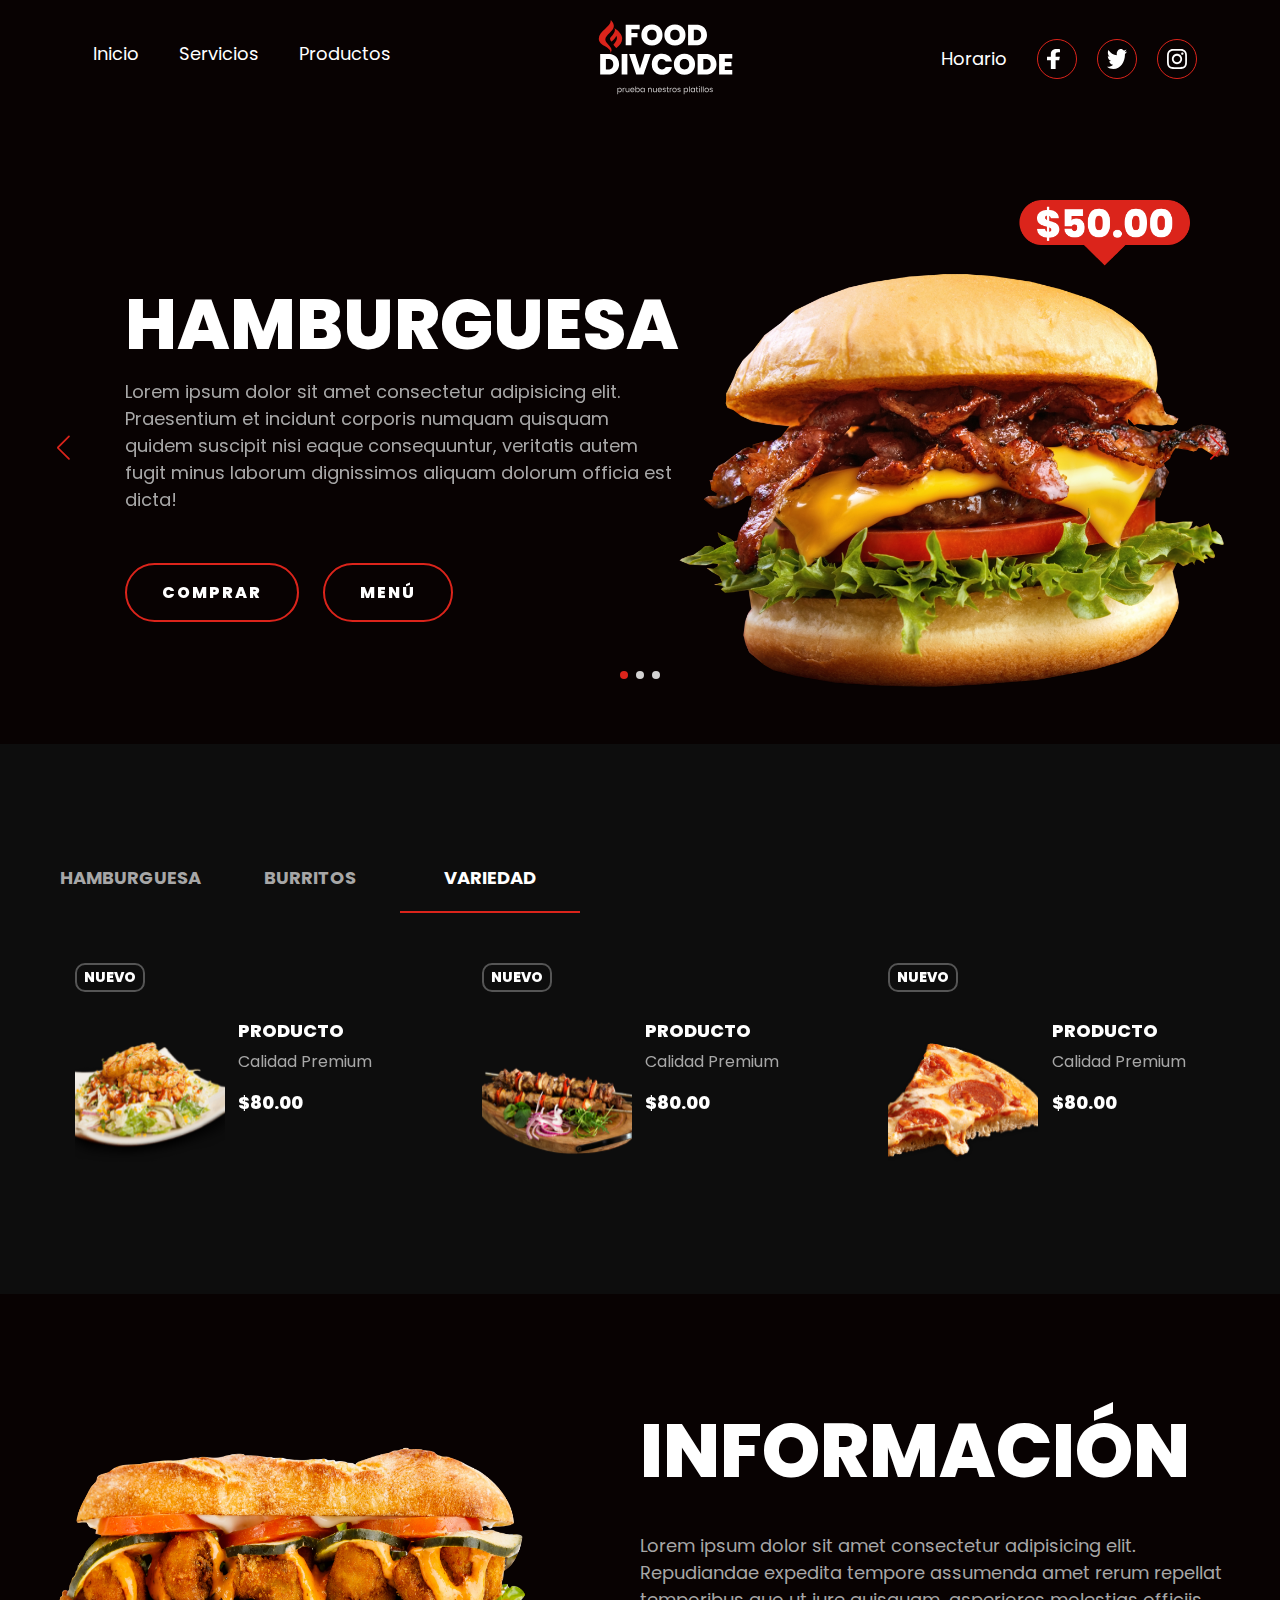
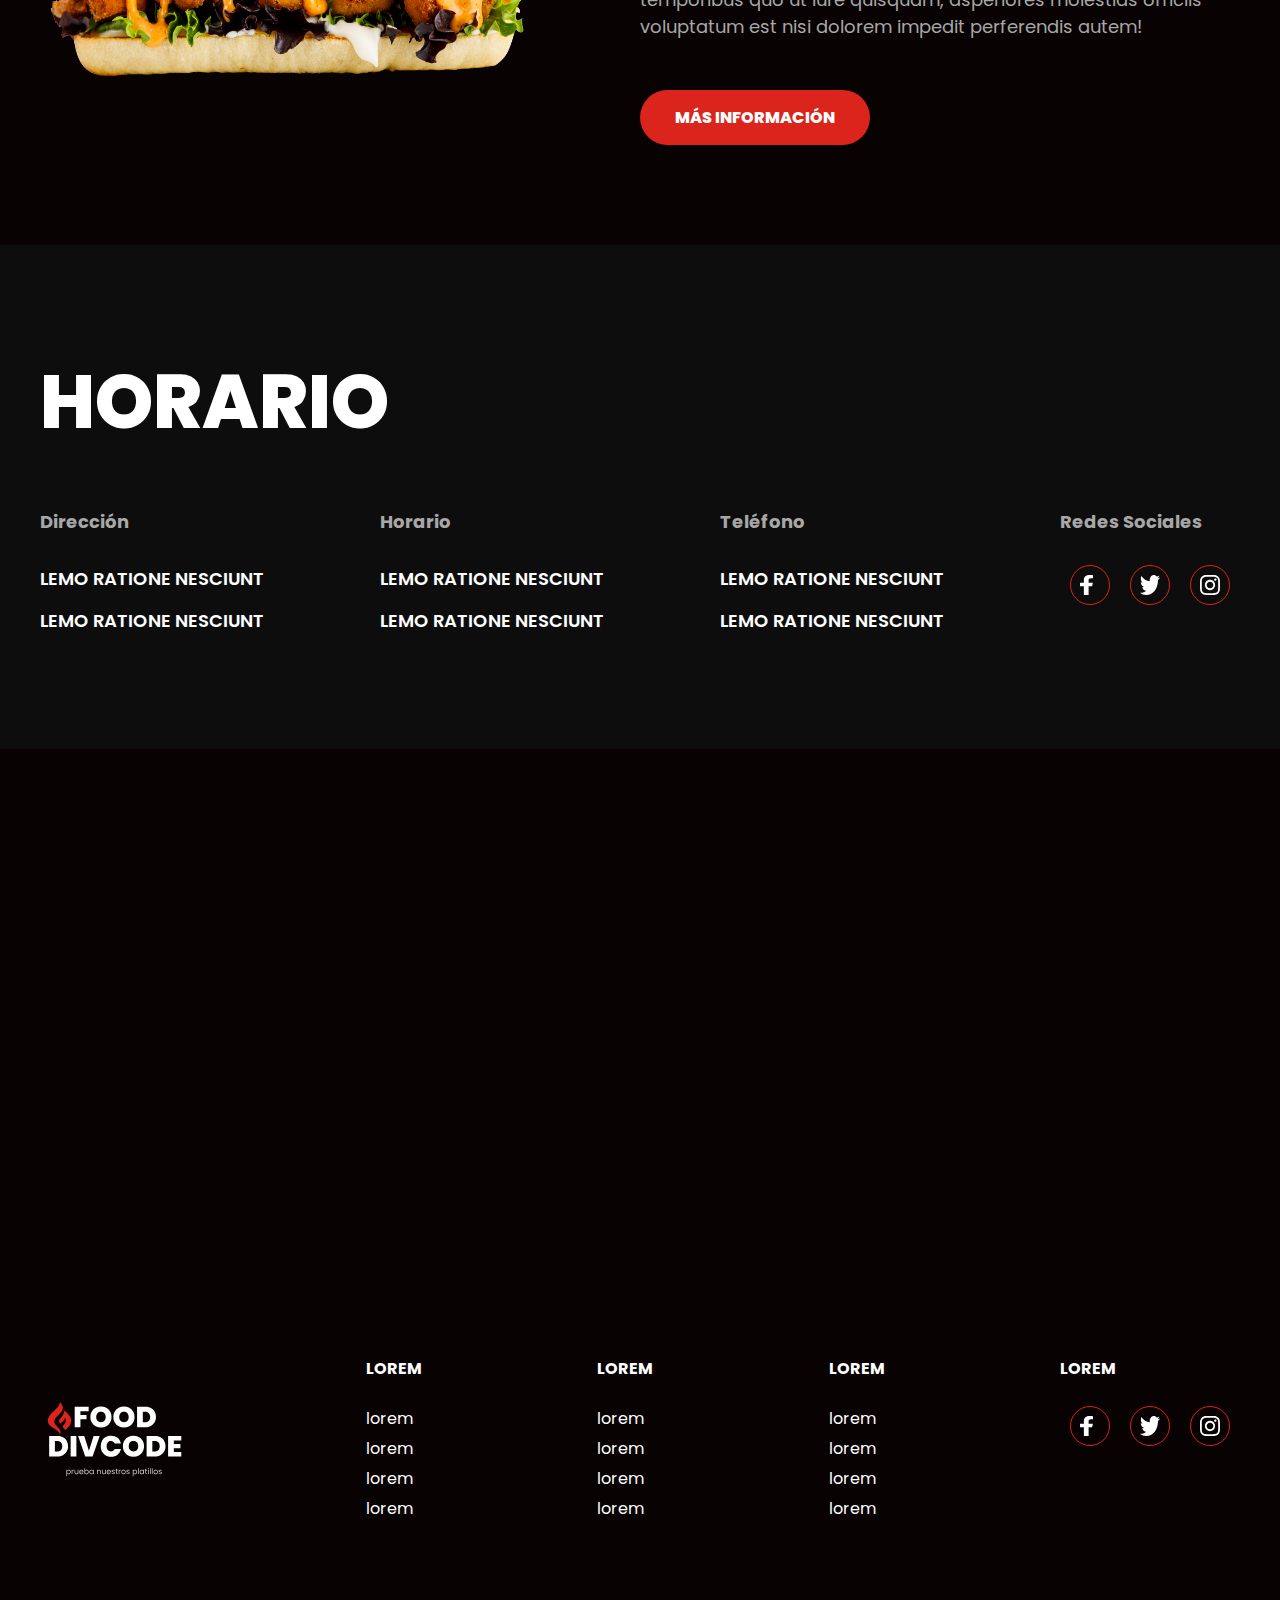
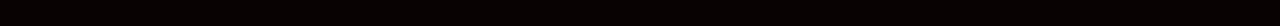
<file: index.html>
<!DOCTYPE html>
<html lang="en">
    <head>
        <meta charset="UTF-8">
        <meta name="viewport" content="width=device-width, initial-scale=1.0">
        <title>Document</title>
        <link rel="stylesheet" href="https://cdn.jsdelivr.net/npm/swiper/swiper-bundle.min.css" />
        <link rel="stylesheet" href="style.css">
    </head>
    <body>
        <header>
            <div class="menu container">
    
                <img class="logo-1" src="images/logo.svg" alt="">
                <input type="checkbox" id="menu" />
                <label for="menu">
                    <img src="images/menu.png" class="menu-icono" alt="">
                </label>
    
                <nav class="navbar">
    
                    <div class="menu-1">
                        <ul>
                            <li><a href="#">Inicio</a></li>
                            <li><a href="#">Servicios</a></li>
                            <li><a href="#">Productos</a></li>
                        </ul>
                    </div>
    
                    <img class="logo-2" src="images/logo.svg" alt="">
    
                    <div class="menu-2">
    
                        <ul>
                            <li><a href="#">Horario</a></li>
                        </ul>
    
                        <div class="socials">
                            <a href="#">
                                <div class="social">
                                    <img src="images/s1.svg" alt="">
                                </div>
                            </a>                        
                            <a href="#">
                                <div class="social">
                                    <img src="images/s2.svg" alt="">
                                </div>
                            </a>
                            <a href="#">
                                <div class="social">
                                    <img src="images/s3.svg" alt="">
                                </div>
                            </a>
                        </div>
    
                    </div>
                </nav>
            </div>
    
            <div class="header-content container">
                <div class="swiper mySwiper-1">
                    <div class="swiper-wrapper">
    
                        <div class="swiper-slide">
                            <div class="slider">
                                <div class="slider-txt">
                                    <h1>Hamburguesa</h1>
                                    <p>
                                        Lorem ipsum dolor sit amet consectetur adipisicing elit. Praesentium et incidunt corporis numquam quisquam quidem suscipit nisi eaque consequuntur, veritatis autem fugit minus laborum dignissimos aliquam dolorum officia est dicta!
                                    </p>
                                    <div class="botones">
                                        <a href="#" class="btn-1">Comprar</a>
                                        <a href="#" class="btn-1">Menú</a>
                                    </div>
                                </div>
    
                                <div class="slider-img">
                                    <img src="images/slider1.png" alt="">
                                </div>
                            </div>
                        </div>
                        <div class="swiper-slide">
                            <div class="slider">
                                <div class="slider-txt">
                                    <h1>Torta</h1>
                                    <p>
                                        Lorem ipsum dolor sit amet consectetur adipisicing elit. Praesentium et incidunt corporis numquam quisquam quidem suscipit nisi eaque consequuntur, veritatis autem fugit minus laborum dignissimos aliquam dolorum officia est dicta!
                                    </p>
                                    <div class="botones">
                                        <a href="#" class="btn-1">Comprar</a>
                                        <a href="#" class="btn-1">Menú</a>
                                    </div>
                                </div>
    
                                <div class="slider-img">
                                    <img src="images/slider2.png" alt="">
                                </div>
                            </div>
                        </div>
                        <div class="swiper-slide">
                            <div class="slider">
                                <div class="slider-txt">
                                    <h1>Hamburguesa</h1>
                                    <p>
                                        Lorem ipsum dolor sit amet consectetur adipisicing elit. Praesentium et incidunt corporis numquam quisquam quidem suscipit nisi eaque consequuntur, veritatis autem fugit minus laborum dignissimos aliquam dolorum officia est dicta!
                                    </p>
                                    <div class="botones">
                                        <a href="#" class="btn-1">Comprar</a>
                                        <a href="#" class="btn-1">Menú</a>
                                    </div>
                                </div>
    
                                <div class="slider-img">
                                    <img src="images/slider3.png" alt="">
                                </div>
                            </div>
                        </div>
    
                    </div>
    
                    <div class="swiper-button-next"></div>
                    <div class="swiper-button-prev"></div>
                    <div class="swiper-pagination"></div>
                </div>
            </div>
        </header>
    
        <main class="products">
            <div class="tabs container">
    
                <input type="radio" name="tabs" id="tab1" checked="checked" class="tabInput" value="1">
                <label for="tab1">Hamburguesa</label>
                <div class="tab">
                    <div class="swiper mySwiper-2" id="swiper1">
    
                        <div class="swiper-wrapper">
    
                            <div class="swiper-slide">
                                <div class="product">
                                    <div class="product-img">
                                        <h4>Nuevo</h4>
                                        <img src="images/food1.png" alt="">
                                    </div>
                                    <div class="product-txt">
                                        <h4>Producto</h4>
                                        <p>Calidad Premium</p>
                                        <span class="price">$80.00</span>
                                    </div>
                                </div>
                            </div>
    
                            <div class="swiper-slide">
                                <div class="product">
                                    <div class="product-img">
                                        <h4>Nuevo</h4>
                                        <img src="images/food2.png" alt="">
                                    </div>
                                    <div class="product-txt">
                                        <h4>Producto</h4>
                                        <p>Calidad Premium</p>
                                        <span class="price">$80.00</span>
                                    </div>
                                </div>
                            </div>
    
                            <div class="swiper-slide">
                                <div class="product">
                                    <div class="product-img">
                                        <h4>Nuevo</h4>
                                        <img src="images/food3.png" alt="">
                                    </div>
                                    <div class="product-txt">
                                        <h4>Producto</h4>
                                        <p>Calidad Premium</p>
                                        <span class="price">$80.00</span>
                                    </div>
                                </div>
                            </div>
    
                        </div>
    
                        <div class="swiper-button-next"></div>
                        <div class="swiper-button-prev"></div>
    
                    </div>
                </div>
    
                <input type="radio" name="tabs" id="tab2" checked="checked" class="tabInput" value="2">
                <label for="tab2">Burritos</label>
                <div class="tab">
                    <div class="swiper mySwiper-2" id="swiper2">
    
                        <div class="swiper-wrapper">
    
                            <div class="swiper-slide">
                                <div class="product">
                                    <div class="product-img">
                                        <h4>Nuevo</h4>
                                        <img src="images/food4.png" alt="">
                                    </div>
                                    <div class="product-txt">
                                        <h4>Producto</h4>
                                        <p>Calidad Premium</p>
                                        <span class="price">$80.00</span>
                                    </div>
                                </div>
                            </div>
    
                            <div class="swiper-slide">
                                <div class="product">
                                    <div class="product-img">
                                        <h4>Nuevo</h4>
                                        <img src="images/food5.png" alt="">
                                    </div>
                                    <div class="product-txt">
                                        <h4>Producto</h4>
                                        <p>Calidad Premium</p>
                                        <span class="price">$80.00</span>
                                    </div>
                                </div>
                            </div>
    
                            <div class="swiper-slide">
                                <div class="product">
                                    <div class="product-img">
                                        <h4>Nuevo</h4>
                                        <img src="images/food6.png" alt="">
                                    </div>
                                    <div class="product-txt">
                                        <h4>Producto</h4>
                                        <p>Calidad Premium</p>
                                        <span class="price">$80.00</span>
                                    </div>
                                </div>
                            </div>
    
                        </div>
    
                        <div class="swiper-button-next"></div>
                        <div class="swiper-button-prev"></div>
    
                    </div>
                </div>
    
                <input type="radio" name="tabs" id="tab3" checked="checked" class="tabInput" value="3">
                <label for="tab3">Variedad</label>
                <div class="tab">
                    <div class="swiper mySwiper-2" id="swiper3">
    
                        <div class="swiper-wrapper">
    
                            <div class="swiper-slide">
                                <div class="product">
                                    <div class="product-img">
                                        <h4>Nuevo</h4>
                                        <img src="images/food7.png" alt="">
                                    </div>
                                    <div class="product-txt">
                                        <h4>Producto</h4>
                                        <p>Calidad Premium</p>
                                        <span class="price">$80.00</span>
                                    </div>
                                </div>
                            </div>
    
                            <div class="swiper-slide">
                                <div class="product">
                                    <div class="product-img">
                                        <h4>Nuevo</h4>
                                        <img src="images/food8.png" alt="">
                                    </div>
                                    <div class="product-txt">
                                        <h4>Producto</h4>
                                        <p>Calidad Premium</p>
                                        <span class="price">$80.00</span>
                                    </div>
                                </div>
                            </div>
    
                            <div class="swiper-slide">
                                <div class="product">
                                    <div class="product-img">
                                        <h4>Nuevo</h4>
                                        <img src="images/food9.png" alt="">
                                    </div>
                                    <div class="product-txt">
                                        <h4>Producto</h4>
                                        <p>Calidad Premium</p>
                                        <span class="price">$80.00</span>
                                    </div>
                                </div>
                            </div>
    
                        </div>
    
                        <div class="swiper-button-next"></div>
                        <div class="swiper-button-prev"></div>
    
                    </div>
                </div>
    
            </div>
        </main>
    
        <section class="info container">
            <div class="info-img">
                <img src="images/info.png" alt="">
            </div>
            <div class="info-txt">
                <h2>Información</h2>
                <p>Lorem ipsum dolor sit amet consectetur adipisicing elit. Repudiandae expedita tempore assumenda amet rerum repellat temporibus quo ut iure quisquam, asperiores molestias officiis voluptatum est nisi dolorem impedit perferendis autem!
                </p>
                <a href="#" class="btn-2">Más Información</a>
            </div>
        </section>
    
        <section class="horario">
            <div class="horario-info container">
                <h2>Horario</h2>
                <div class="horario-txt">
                    <div class="txt">
                        <h4>Dirección</h4>
                        <p>Lemo ratione nesciunt</p>
                        <p>Lemo ratione nesciunt</p>
                    </div>
                    <div class="txt">
                        <h4>Horario</h4>
                        <p>Lemo ratione nesciunt</p>
                        <p>Lemo ratione nesciunt</p>
                    </div>
                    <div class="txt">
                        <h4>Teléfono</h4>
                        <p>Lemo ratione nesciunt</p>
                        <p>Lemo ratione nesciunt</p>
                    </div>
                    <div class="txt">
                        <h4>Redes Sociales</h4>
                        <div class="socials">
                            <a href="#">
                                <div class="social">
                                    <img src="images/s1.svg" alt="">
                                </div>
                            </a>                        
                            <a href="#">
                                <div class="social">
                                    <img src="images/s2.svg" alt="">
                                </div>
                            </a>
                            <a href="#">
                                <div class="social">
                                    <img src="images/s3.svg" alt="">
                                </div>
                            </a>
                        </div>
                    </div>
                </div>
            </div>
        </section>
    
        <section>
            <iframe class="map" src="https://www.google.com/maps/embed?pb=!1m18!1m12!1m3!1d56973.30790403422!2d-65.29535800000001!3d-26.8134856!2m3!1f0!2f0!3f0!3m2!1i1024!2i768!4f13.1!3m3!1m2!1s0x9422433a2ee1bffb%3A0xc5d4083eee0d98b1!2sYerba%20Buena%2C%20Tucum%C3%A1n!5e0!3m2!1ses-419!2sar!4v1692305657480!5m2!1ses-419!2sar" width="100%" height="500" style="border:0;" allowfullscreen="" loading="lazy" referrerpolicy="no-referrer-when-downgrade">
            </iframe>
        </section>
    
        <section class="footer container">
            <img class="logo-2" src="images/logo.svg" alt="">
            <div class="links">
                <h4>lorem</h4>
                <ul>
                    <li><a href="#">lorem</a></li>
                    <li><a href="#">lorem</a></li>
                    <li><a href="#">lorem</a></li>
                    <li><a href="#">lorem</a></li>
                </ul>
            </div>
            <div class="links">
                <h4>lorem</h4>
                <ul>
                    <li><a href="#">lorem</a></li>
                    <li><a href="#">lorem</a></li>
                    <li><a href="#">lorem</a></li>
                    <li><a href="#">lorem</a></li>
                </ul>
            </div>        
            <div class="links">
                <h4>lorem</h4>
                <ul>
                    <li><a href="#">lorem</a></li>
                    <li><a href="#">lorem</a></li>
                    <li><a href="#">lorem</a></li>
                    <li><a href="#">lorem</a></li>
                </ul>
            </div>
            <div class="links">
                <h4>lorem</h4>
                <div class="socials">
                    <a href="#">
                        <div class="social">
                            <img src="images/s1.svg" alt="">
                        </div>
                    </a>                        
                    <a href="#">
                        <div class="social">
                            <img src="images/s2.svg" alt="">
                        </div>
                    </a>
                    <a href="#">
                        <div class="social">
                            <img src="images/s3.svg" alt="">
                        </div>
                    </a>
                </div>
            </div>
        </section>
    
        <script src="https://cdn.jsdelivr.net/npm/swiper/swiper-bundle.min.js"></script>
        <script src="script.js"></script>
    </body>
</html>
</file>
<file: style.css>
@import url('https://fonts.googleapis.com/css2?family=Poppins:wght@400;500;600;700;800&family=Roboto:ital,wght@0,100;0,300;0,400;0,500;0,700;0,900;1,100;1,300;1,400;1,500;1,700;1,900&display=swap');

* {
    margin: 0;
    padding: 0;
    box-sizing: border-box;
    text-decoration: none;
    list-style: none;
}
body {
    background-color: #080202;
    font-family: 'Poppins', sans-serif;
}
.container {
    max-width: 1200px;
    margin: 0 auto;
}
.swiper-button-prev::after {
    font-size: 25px;
}
.swiper-button-next::after {
    font-size: 25px;
}
.swiper-button-next {
    color: #DB241B;
}
.swiper-button-prev {
    color: #DB241B;
}
.swiper-pagination-bullet {
    background-color: #D3D2D2;
    opacity: 1;
}
.swiper-pagination-bullet-active {
    background-color: #DB241B;
    opacity: 1;
}

/* Menú */
.menu {
    position: absolute;
    top: 20px;
    left: 0;
    right: 0;
    display: flex;
    justify-content: center;
    z-index: 1000;
}
.navbar {
    display: flex;
}
.menu-1 {
    margin-right: 180px;
}
.menu-2 {
    margin-left: 180px;
    display: flex;
    align-items: center;
}
.logo-1 {
    width: 0;
}
.logo-2 {
    width: 150px;
}
.socials {
    display: flex;
}
.social {
    margin: 0 10px;
    height: 40px;
    width: 40px;
    border: 1px solid #DB241B;
    border-radius: 50%;
}
.social:hover {
    background-color: #DB241B;
}
.social img {
    margin: 9px 0 0 9px;
}
.menu .navbar ul li {
    position: relative;
    float: left;
}
.menu .navbar ul li a {
    font-size: 18px;
    padding: 20px;
    color: #FFFFFF;
    display: block;
}
.menu .navbar ul li a:hover {
    color: #DB241B;
}
#menu {
    display: none;
}
.menu-icono {
    width: 25px;
}
.menu label {
    cursor: pointer;
    display: none;
}
.header-content {
    margin-top: 200px;
    padding-bottom: 50px;
}
.slider {
    display: flex;
    align-items: center;
}
.slider-txt {
    margin-left: 85px;
    width: 50%;
}
.slider-txt h1 {
    font-size: 70px;
    color: #FFFFFF;
    text-transform: uppercase;
    font-weight: 800;
}
.slider-txt p {
    font-size: 18px;
    color: #A7A7A7;
}
.botones {
    margin-top: 50px;
}
.btn-1 {
    display: inline-block;
    padding: 15px 35px;
    border: 2px solid #DB241B;
    color: #FFFFFF;
    font-weight: 800;
    letter-spacing: 2px;
    text-transform: uppercase;
    margin-right: 20px;
    border-radius: 50px;
}
.btn-1:hover {
    background-color: #DB241B;
}

.slider-img {
    width: 50%;
}
.slider-img img {
    margin-right: 225px;
    width: 550px;
}
.products {
    background-color: #0d0d0d;
}
.tabs {
    display: flex;
    flex-wrap: wrap;
    padding: 100px 0px;
}
.tabs label {
    width: 15%;
    order: 1;
    display: block;
    padding: 20px 0;
    text-align: center;
    cursor: pointer;
    color: #A7A7A7;
    font-weight: 700;
    font-size: 18px;
    text-transform: uppercase;
    transition: background ease 0.2s;
}
.tabs .tab {
    order: 99;
    flex-grow: 1;
    width: 100%;
    display: none;
    padding-top: 25px;
}
.tabs input[type="radio"] {
    display: none;
}
.tabs input[type="radio"]:checked + label {
    border-bottom: 2px solid #DB241B;
    color: #FFFFFF;
}
.tabs input[type="radio"]:checked + label + .tab {
    display: block;
}

.product {
    display: flex;
    align-items: center;
    padding: 25px;
    margin: 0 10px;
}
.product-img {
    width: 50%;
    text-align: left;
}
.product-img h4 {
    display: inline-block;
    padding: 5px 7px;
    line-height: 15px;
    color: #FFFFFF;
    font-size: 14px;
    text-transform: uppercase;
    font-weight: 800;
    border: 2px solid #555555;
    border-radius: 10px;
    margin-bottom: 50px;
}
.product-img img {
    width: 150px;
    height: 120px;
}
.product-txt {
    width: 50%;
    margin-left: 10px;
    text-align: left;
}
.product-txt h4 {
    color: #FFFFFF;
    font-size: 18px;
    text-transform: uppercase;
    font-weight: 800;
    margin-bottom: 5px;
}
.product-txt p {
    color: #A7A7A7;
    font-size: 16px;
    margin-bottom: 15px;
}
.product-txt span {
    color: #FFFFFF;
    font-size: 18px;
    font-weight: 800;
}
.info {
    padding: 100px 0px;
    display: flex;
    align-items: center;
}
.info-img {
    width: 50%;
}
.info-img img {
    width: 500px;
    height: 250px;
}
.info-txt {
    width: 50%;
}
.info-txt h2 {
    font-size: 75px;
    color: #FFFFFF;
    font-weight: 800;
    text-transform: uppercase;
    margin-bottom: 25px;
}
.info-txt p {
    font-size: 18px;
    color: #A7A7A7;
    margin-bottom: 50px;
}
.btn-2 {
    display: inline-block;
    padding: 15px 35px;
    background-color: #DB241B;
    color: #FFFFFF;
    font-weight: 800;
    text-transform: uppercase;
    border-radius: 50px;
}
.btn-2:hover {
    background-color:#ab1c15;
}
.horario {
    padding: 100px 0px;
    background-color: #0d0d0d;
}
.horario-info h2 {
    font-size: 75px;
    color: #FFFFFF;
    font-weight: 800;
    text-transform: uppercase;
    margin-bottom: 50px;
}
.horario-txt {
    display: flex;
    justify-content: space-between;
}
.txt {
    color: #FFFFFF;
}
.txt h4 {
    font-size: 18px;
    color: #A7A7A7;
    margin-bottom: 30px;
}
.txt p {
    font-size: 18px;
    text-transform: uppercase;
    font-weight: 600;
    margin-bottom: 15px;
}
.map {
    filter: grayscale(100%) invert(92%) contrast(93%);
}
.footer {
    padding: 100px 0px;
    display: flex;
    justify-content: space-between;
}
.links h4 {
    color: #FFFFFF;
    text-transform: uppercase;
    margin-bottom: 25px;
}
.links ul li a {
    color: #FFFFFF;
    font-size: 16px;
    margin-bottom: 5px;
    display: inline-block;
}

@media(max-width: 991px) {
    .menu {
        padding: 20px;
        justify-content: space-between;
    }
    .menu-2 {
        display: none;
    }
    .logo-1 {
        width: 100px;
    }
    .logo-2 {
        width: 0;
    }
    .menu label {
        display: initial;
    }
    .menu .navbar {
        position: absolute;
        top: 100%;
        left: 0;
        right: 0;
        background-color: #181818;
        display: none;
    }
    .menu .navbar ul li {
        width: 100%;
    }

    #menu:checked ~ .navbar {
        display: initial;
    }

    .header-content {
        padding: 30px;
        margin-top: 100px;
    }
    .slider {
        flex-direction: column;
    }
    .slider-txt {
        margin-left: 0;
        width: 100%;
        text-align: center;
        margin-bottom: 50px;
    }
    .slider-txt h1 {
        font-size: 50px;
    }
    .slider-txt p {
        font-size: 16px;
    }
    .btn-1 {
        padding: 10px 25px;
        font-size: 14px;
    }
    .slider-img {
        width: 100%;
        text-align: center;
    }
    .slider-img img {
        margin-right: 0px;
        width: 300px;
    }
    .swiper-horizontal > .swiper-pagination-bullets,
    .swiper-pagination-bullets, .swiper-pagination-horizontal,
    .swiper-pagination-custom, 
    .swiper-pagination-fraction {
        bottom: -7px;
    }

    .tabs {
        padding: 50px 30px;
    }
    .tabs label {
        width: 33%;
    }
    .info {
        padding: 30px;
        flex-direction: column;
    }
    .info-img {
        width: 100%;
        text-align: center;
    }
    .info-img img {
        width: 400px;
        height: 200px;
        margin-bottom: 25px;
    }
    .info-txt {
        width: 100%;
        text-align: center;
    }
    .info-txt h2 {
        font-size: 50px;
    }
    .info-txt p {
        font-size: 16px;
    }
    .btn-1 {
        font-size: 16px;
    }
    .horario {
        padding: 30px;
        text-align: center;
    }
    .horario-info h2 {
        font-size: 50px;
        margin-bottom: 15px;
    }
    .horario-txt {
        flex-direction: column;
    }
    .socials {
        justify-content: center;
    }
    .social img {
        margin: 8px 0 0 0;
    }
    .footer {
        padding: 30px;
        flex-direction: column;
        text-align: center;
    }
    .links h4 {
        margin: 25px 0px 10px 0px;
    }
}
</file>
